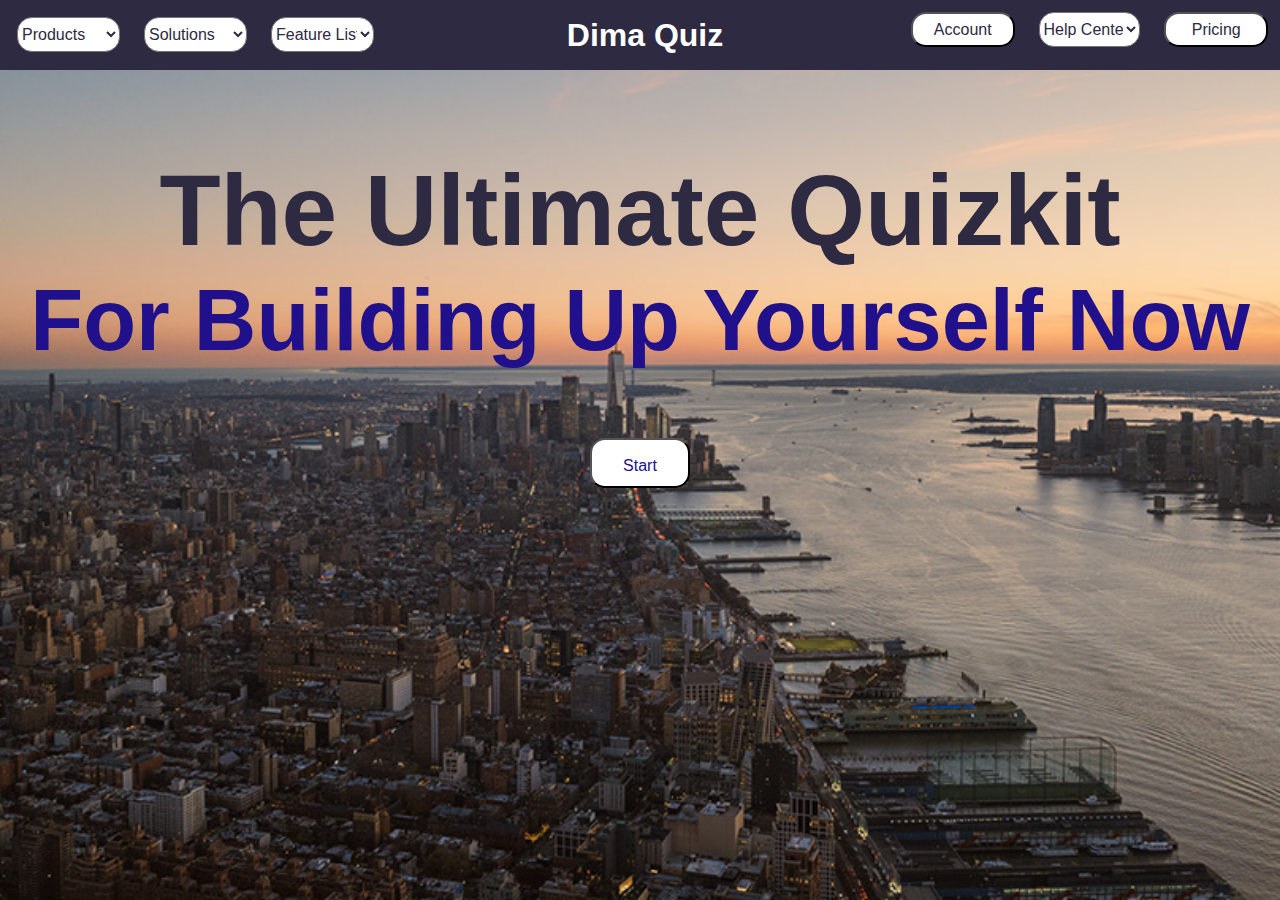
<file: quiz/index.html>
<!DOCTYPE html>
<html lang="en">
<head>
    <meta charset="UTF-8">
    <meta name="viewport" content="width=device-width, initial-scale=1.0">
    <title>Document</title>
    <link rel="stylesheet" href="quizo.css">
</head>
<body>
    <header>
        <div id="head1">
            <select name="select" id="hes">
                <option>Products</option>
                <option>hhh</option>
            </select>
            <select name="select" id="hes">
                <option>Solutions</option>
                <option>hhh</option>
            </select>
            <select name="select" id="hes">
                <option>Feature List</option>
                <option>hhh</option>
            </select>
        </div>
        <div id="head2"><h1>Dima Quiz</h1></div>
        <div id="head3">
            <button id="btn">Account</button>
            <select name="select" id="hes">
                <option>Help Center</option>
                <option>hhh</option>
            </select>
            <button id="btn">Pricing
            </button>
        </div>
    </header><center>
    <img src="c.png" id="img">
    <h4>Dima</h4><h5>Quiz</h5>
    <h2>
        The Ultimate Quizkit
    </h2>
    <h3>
        For Building Up Yourself Now                                   
    </h3>
    <button id="btn2" onclick="window.location.href='quizo2.html'"><p>Start</p></button>
</center>
</body>
</html>
</file>
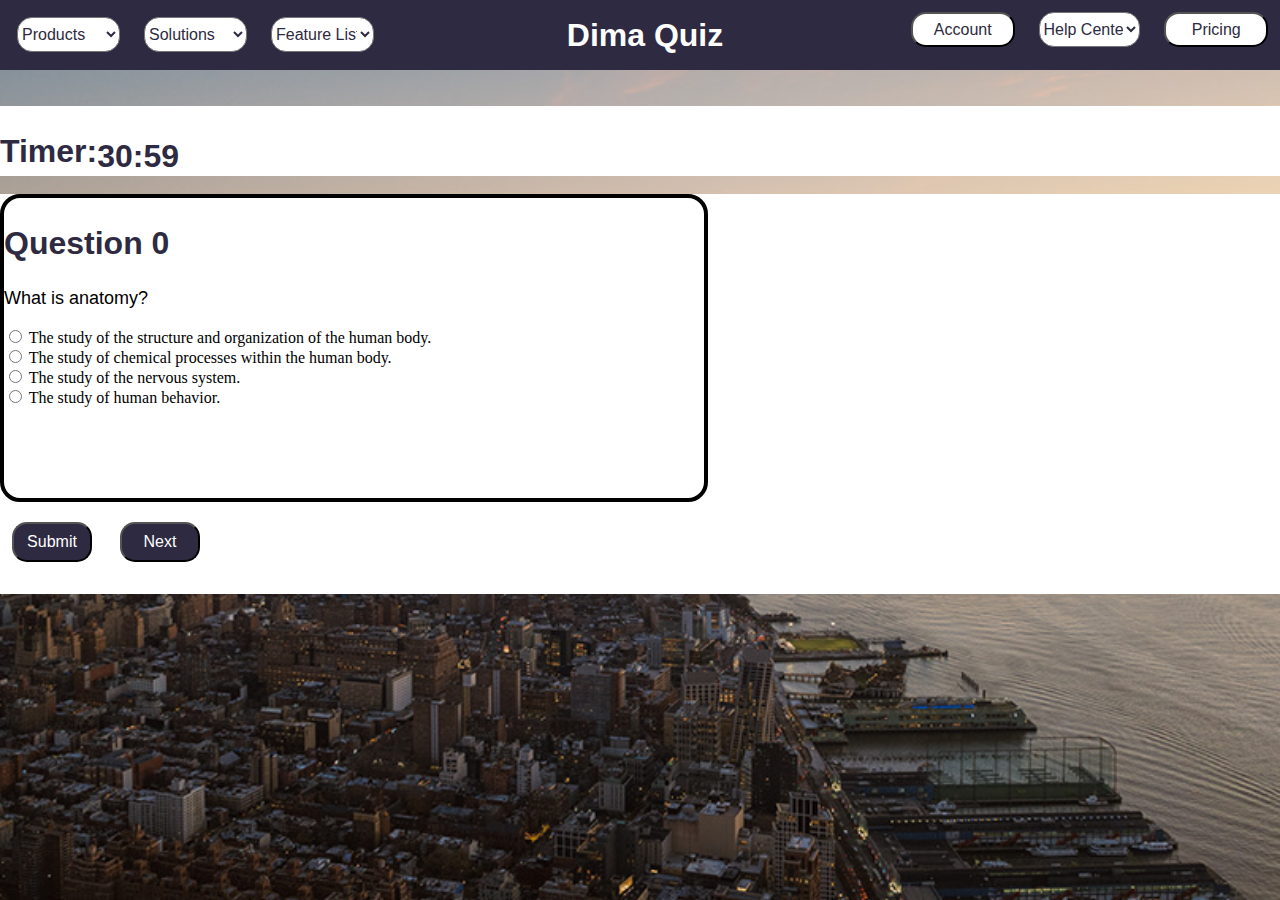
<file: quiz/anatomy.html>
<!DOCTYPE html>
<html lang="en">
<head>
    <meta charset="UTF-8">
    <meta name="viewport" content="width=device-width, initial-scale=1.0">
    <title>Document</title>
    <link rel="stylesheet" href="anatomy.css">
</head>
<body onload="gen()">
    <header>
        <div id="head1">
            <select name="select" id="hes">
                <option>Products</option>
                <option>hhh</option>
            </select>
            <select name="select" id="hes">
                <option>Solutions</option>
                <option>hhh</option>
            </select>
            <select name="select" id="hes">
                <option>Feature List</option>
                <option>hhh</option>
            </select>
        </div>
        <div id="head2"><h1>Dima Quiz</h1></div>
        <div id="head3">
            <button id="btn">Account</button>
            <select name="select" id="hes">
                <option>Help Center</option>
                <option>hhh</option>
            </select>
            <button id="btn">Pricing
            </button>
        </div>
    </header><br><br>
    <header id="head4">
    <h2>Timer:</h2><p id="min">0</p><p id="hr">:</p><p id="sec">00</p>
    </header> <br>
   <div id="board">
<div id="question">
    <h2 id="qno">Question 1</h2>
   <p id="ques"> 
   </p>
<input type="radio" value="Option 1" name="Option 1" placeholder="Option 1" id="option 1">
<label for="Option 1" id="option1">Vomiting</label><br>
<input type="radio" value="Option 2" name="Option 1" placeholder="Option 2" id="option 2">
<label for="Option 2" id="option2">Vomiting</label><br>
<input type="radio" value="Option 3" name="Option 1" placeholder="Option 3" id="option 3">
<label for="Option 3" id="option3">Vomiting</label><br>
<input type="radio" value="Option 4" name="Option 1" placeholder="Option 4" id="option 4">
<label for="Option 4" id="option4">Vomiting</label><br>

    </div>
    <button id="btn2" onclick="end()">Submit</button>
    <button id="next" onclick="next()" class="next">Next</button>
    <button id="prev" onclick="previous()">Previous</button>
   </div> 
   <div id="con">
    <h2>Are you sure you want to submit?</h2>
    <button id="btn2" onclick="endyes()">Yes</button> <button id="btn2" onclick="endno()">No</button>
   </div>
   <div id="end">
    <br><br>
    <h1>Congratulations</h1>
    <h3 id="sc">Your score is 70%</h2>
    <p id="h1">you did well</p>
    <button id="btn2" onclick="cont()">Continue</button>
   </div>
    <script src="anatomy.js">
    </script>
</body>
</html>
</file>
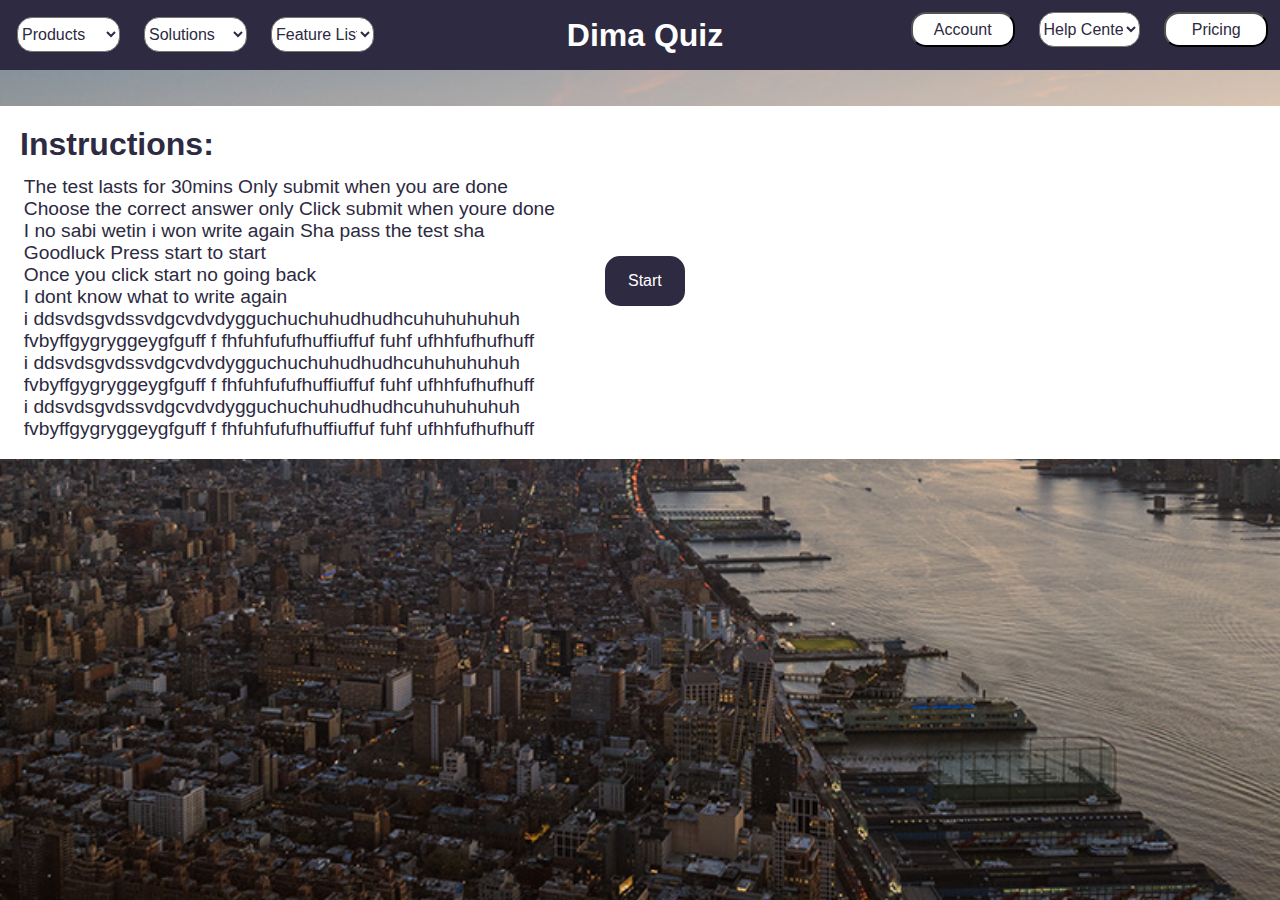
<file: quiz/anatomy_inst.html>
<!DOCTYPE html>
<html lang="en">
<head>
    <meta charset="UTF-8">
    <meta name="viewport" content="width=device-width, initial-scale=1.0">
    <title>Document</title>
    <link rel="stylesheet" href="medsurg_inst.css">
</head>
<body>
    <header>
    <div id="head1">
        <select name="select" id="hes">
            <option>Products</option>
            <option>hhh</option>
        </select>
        <select name="select" id="hes">
            <option>Solutions</option>
            <option>hhh</option>
        </select>
        <select name="select" id="hes">
            <option>Feature List</option>
            <option>hhh</option>
        </select>
    </div>
    <div id="head2"><h1>Dima Quiz</h1></div>
    <div id="head3">
        <button id="btn">Account</button>
        <select name="select" id="hes">
            <option>Help Center</option>
            <option>hhh</option>
        </select>
        <button id="btn">Pricing
        </button>
    </div>
</header><br><br>
<header id="head4">
<h2>Instructions:</h2><br><br>
<h3>
    The test lasts for 30mins
    Only submit when you are done<br>
    Choose the correct answer only
    Click submit when youre done<br>
    I no sabi wetin i won write again
    Sha pass the test sha<br>
    Goodluck
    Press start to start<br>
    Once you click start no going back<br>
    I dont know what to write again<br>
    i ddsvdsgvdssvdgcvdvdygguchuchuhudhudhcuhuhuhuhuh<br>
    fvbyffgygryggeygfguff f fhfuhfufufhuffiuffuf fuhf ufhhfufhufhuff<br>
    i ddsvdsgvdssvdgcvdvdygguchuchuhudhudhcuhuhuhuhuh<br>
    fvbyffgygryggeygfguff f fhfuhfufufhuffiuffuf fuhf ufhhfufhufhuff<br>
    i ddsvdsgvdssvdgcvdvdygguchuchuhudhudhcuhuhuhuhuh<br>
    fvbyffgygryggeygfguff f fhfuhfufufhuffiuffuf fuhf ufhhfufhufhuff
</h3>
<button id="btn2" onclick="window.location.href='anatomy.html'">Start</button>
</header>    
  
</body>
</html>
</file>
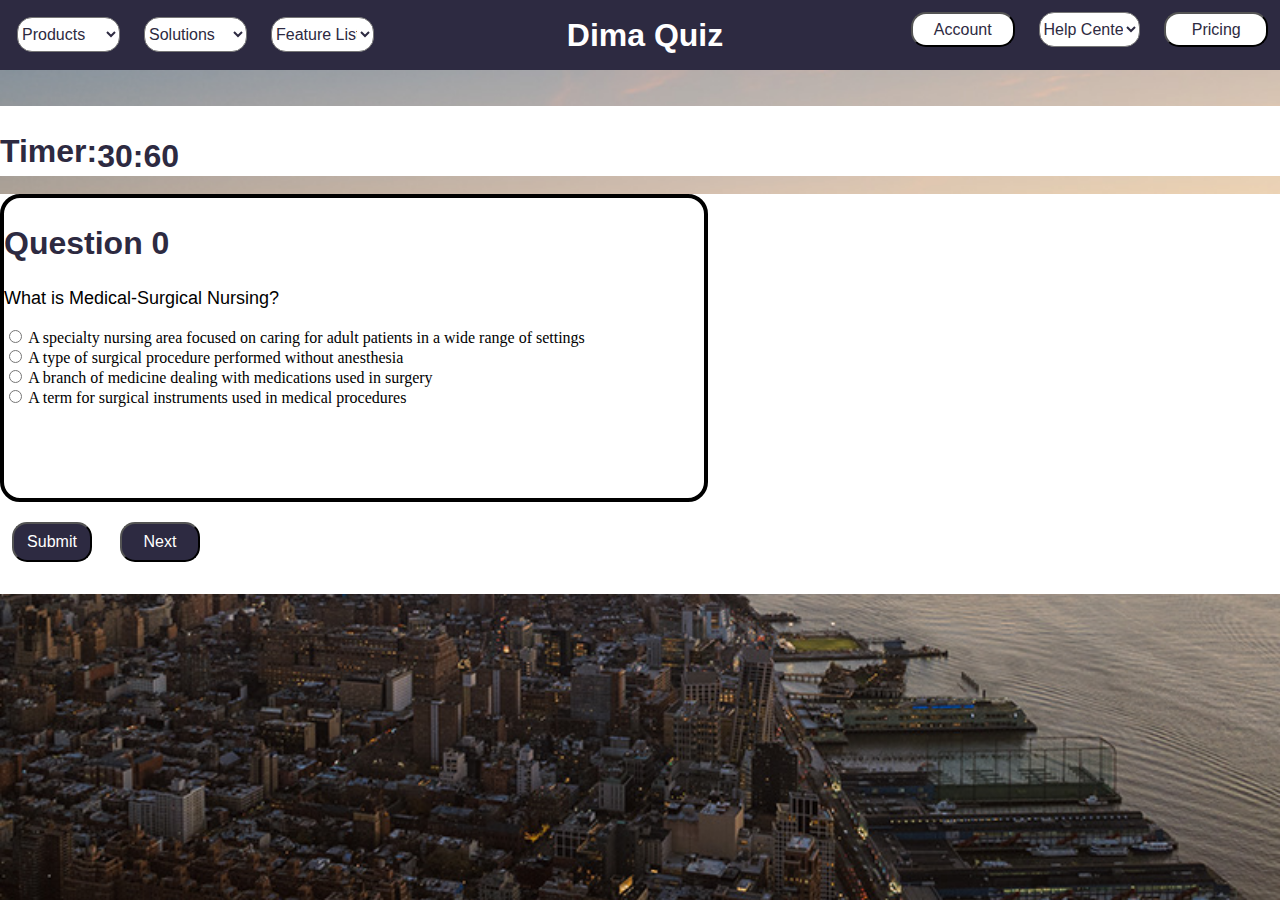
<file: quiz/medsurg.html>
<!DOCTYPE html>
<html lang="en">
<head>
    <meta charset="UTF-8">
    <meta name="viewport" content="width=device-width, initial-scale=1.0">
    <title>Document</title>
    <link rel="stylesheet" href="medsurg.css">
</head>
<body onload="gen()">
    <header>
        <div id="head1">
            <select name="select" id="hes">
                <option>Products</option>
                <option>hhh</option>
            </select>
            <select name="select" id="hes">
                <option>Solutions</option>
                <option>hhh</option>
            </select>
            <select name="select" id="hes">
                <option>Feature List</option>
                <option>hhh</option>
            </select>
        </div>
        <div id="head2"><h1>Dima Quiz</h1></div>
        <div id="head3">
            <button id="btn">Account</button>
            <select name="select" id="hes">
                <option>Help Center</option>
                <option>hhh</option>
            </select>
            <button id="btn">Pricing
            </button>
        </div>
    </header><br><br>
    <header id="head4">
    <h2>Timer:</h2><p id="min">0</p><p id="hr">:</p><p id="sec">00</p>
    </header> <br>
   <div id="board">
<div id="question">
    <h2 id="qno">Question 1</h2>
   <p id="ques"> 
   </p>
<input type="radio" value="Option 1" name="Option 1" placeholder="Option 1" id="option 1">
<label for="Option 1" id="option1">Vomiting</label><br>
<input type="radio" value="Option 2" name="Option 1" placeholder="Option 2" id="option 2">
<label for="Option 2" id="option2">Vomiting</label><br>
<input type="radio" value="Option 3" name="Option 1" placeholder="Option 3" id="option 3">
<label for="Option 3" id="option3">Vomiting</label><br>
<input type="radio" value="Option 4" name="Option 1" placeholder="Option 4" id="option 4">
<label for="Option 4" id="option4">Vomiting</label><br>

    </div>
    <button id="btn2" onclick="end()">Submit</button>
    <button id="next" onclick="next()" class="next">Next</button>
    <button id="prev" onclick="previous()">Previous</button>
   </div> 
   <div id="con">
    <h2>Are you sure you want to submit?</h2>
    <button id="btn2" onclick="endyes()">Yes</button> <button id="btn2" onclick="endno()">No</button>
   </div>
   <div id="end">
    <br><br>
    <h1>Congratulations</h1>
    <h3 id="sc">Your score is 70%</h2>
    <p id="h1">you did well</p>
    <button id="btn2" onclick="cont()">Continue</button>
   </div>
    <script src="Medsurg.js">
    </script>
</body>
</html>
</file>
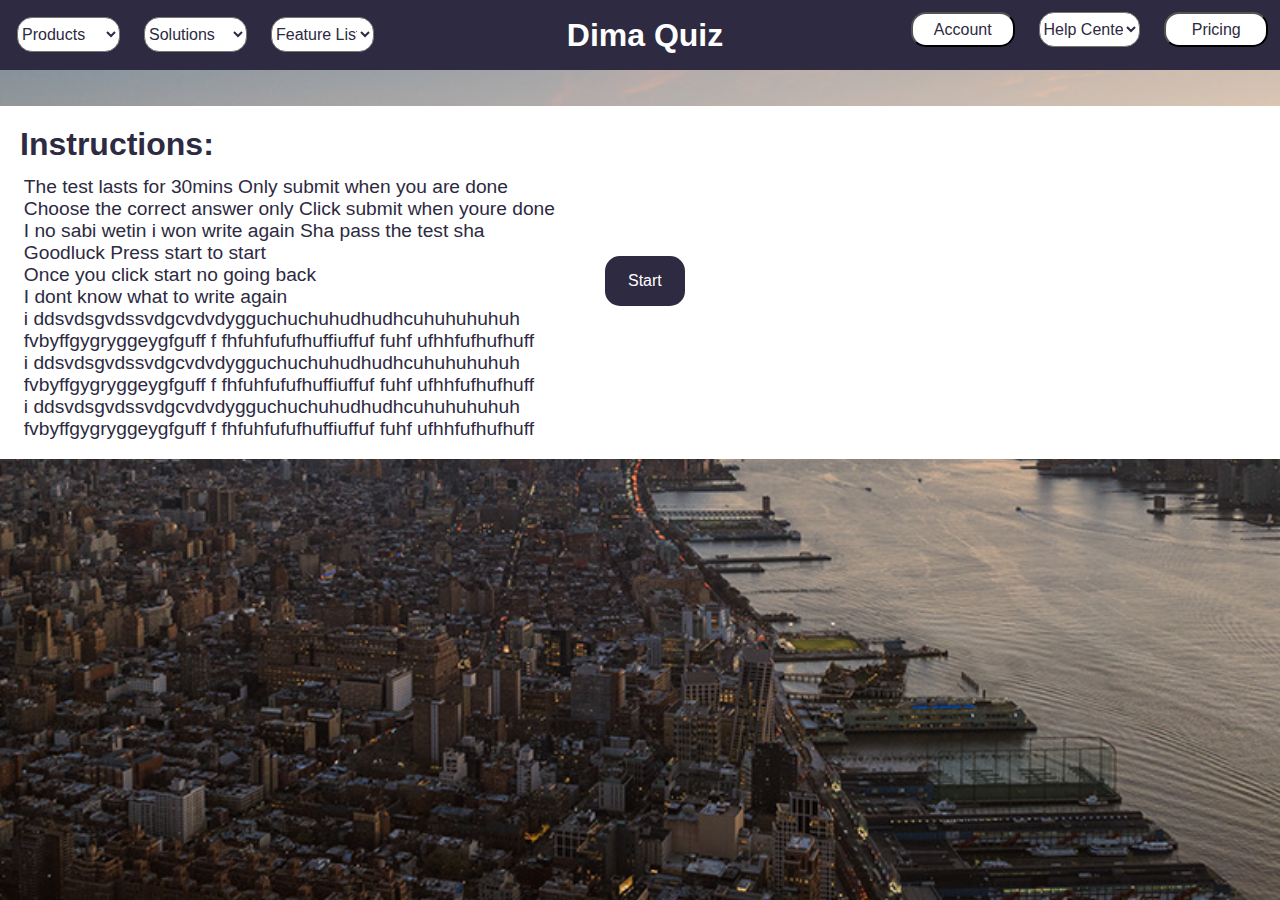
<file: quiz/medsurg_inst.html>
<!DOCTYPE html>
<html lang="en">
<head>
    <meta charset="UTF-8">
    <meta name="viewport" content="width=device-width, initial-scale=1.0">
    <title>Document</title>
    <link rel="stylesheet" href="medsurg_inst.css">
</head>
<body>
    <header>
    <div id="head1">
        <select name="select" id="hes">
            <option>Products</option>
            <option>hhh</option>
        </select>
        <select name="select" id="hes">
            <option>Solutions</option>
            <option>hhh</option>
        </select>
        <select name="select" id="hes">
            <option>Feature List</option>
            <option>hhh</option>
        </select>
    </div>
    <div id="head2"><h1>Dima Quiz</h1></div>
    <div id="head3">
        <button id="btn">Account</button>
        <select name="select" id="hes">
            <option>Help Center</option>
            <option>hhh</option>
        </select>
        <button id="btn">Pricing
        </button>
    </div>
</header><br><br>
<header id="head4">
<h2>Instructions:</h2><br><br>
<h3>
    The test lasts for 30mins
    Only submit when you are done<br>
    Choose the correct answer only
    Click submit when youre done<br>
    I no sabi wetin i won write again
    Sha pass the test sha<br>
    Goodluck
    Press start to start<br>
    Once you click start no going back<br>
    I dont know what to write again<br>
    i ddsvdsgvdssvdgcvdvdygguchuchuhudhudhcuhuhuhuhuh<br>
    fvbyffgygryggeygfguff f fhfuhfufufhuffiuffuf fuhf ufhhfufhufhuff<br>
    i ddsvdsgvdssvdgcvdvdygguchuchuhudhudhcuhuhuhuhuh<br>
    fvbyffgygryggeygfguff f fhfuhfufufhuffiuffuf fuhf ufhhfufhufhuff<br>
    i ddsvdsgvdssvdgcvdvdygguchuchuhudhudhcuhuhuhuhuh<br>
    fvbyffgygryggeygfguff f fhfuhfufufhuffiuffuf fuhf ufhhfufhufhuff
</h3>
<button id="btn2" onclick="window.location.href='medsurg.html'">Start</button>
</header>    
  
</body>
</html>
</file>
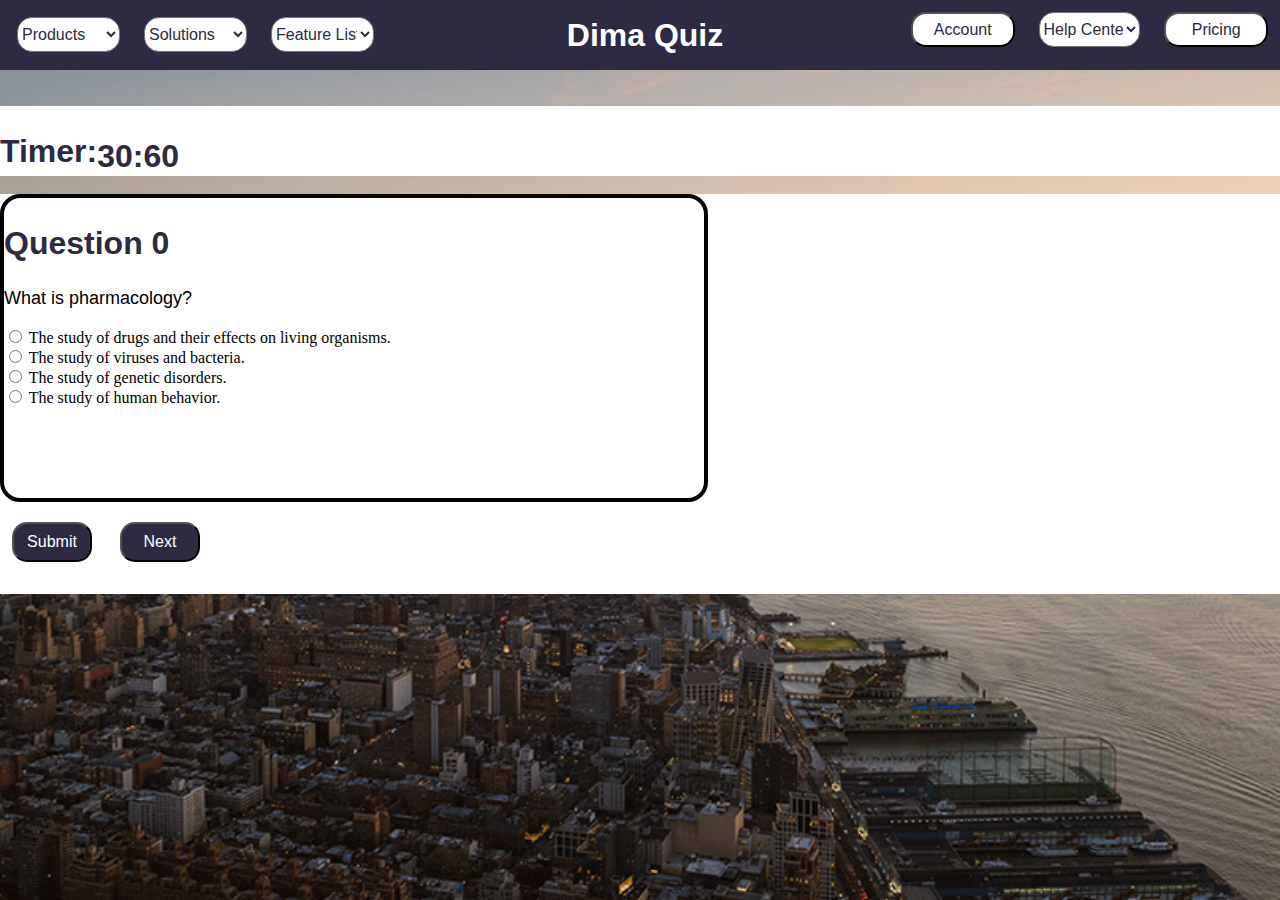
<file: quiz/pharmacology.html>
<!DOCTYPE html>
<html lang="en">
<head>
    <meta charset="UTF-8">
    <meta name="viewport" content="width=device-width, initial-scale=1.0">
    <title>Document</title>
    <link rel="stylesheet" href="pharmacology.css">
</head>
<body onload="gen()">
    <header>
        <div id="head1">
            <select name="select" id="hes">
                <option>Products</option>
                <option>hhh</option>
            </select>
            <select name="select" id="hes">
                <option>Solutions</option>
                <option>hhh</option>
            </select>
            <select name="select" id="hes">
                <option>Feature List</option>
                <option>hhh</option>
            </select>
        </div>
        <div id="head2"><h1>Dima Quiz</h1></div>
        <div id="head3">
            <button id="btn">Account</button>
            <select name="select" id="hes">
                <option>Help Center</option>
                <option>hhh</option>
            </select>
            <button id="btn">Pricing
            </button>
        </div>
    </header><br><br>
    <header id="head4">
    <h2>Timer:</h2><p id="min">0</p><p id="hr">:</p><p id="sec">00</p>
    </header> <br>
   <div id="board">
<div id="question">
    <h2 id="qno">Question 1</h2>
   <p id="ques"> 
   </p>
<input type="radio" value="Option 1" name="Option 1" placeholder="Option 1" id="option 1">
<label for="Option 1" id="option1">Vomiting</label><br>
<input type="radio" value="Option 2" name="Option 1" placeholder="Option 2" id="option 2">
<label for="Option 2" id="option2">Vomiting</label><br>
<input type="radio" value="Option 3" name="Option 1" placeholder="Option 3" id="option 3">
<label for="Option 3" id="option3">Vomiting</label><br>
<input type="radio" value="Option 4" name="Option 1" placeholder="Option 4" id="option 4">
<label for="Option 4" id="option4">Vomiting</label><br>

    </div>
    <button id="btn2" onclick="end()">Submit</button>
    <button  onclick="next()" id="next">Next</button>
    <button  id="prev" onclick="previous()">Previous</button>
   </div> 
   <div id="con">
    <h2>Are you sure you want to submit?</h2>
    <button id="btn2" onclick="endyes()">Yes</button> <button id="btn2" onclick="endno()">No</button>
   </div>
   <div id="end">
    <br><br>
    <h1>Congratulations</h1>
    <h3 id="sc">Your score is 70%</h2>
    <p id="h1">you did well</p>
    <button id="btn2" onclick="cont()">Continue</button>
   </div>
    <script src="pharmacology.js">
    </script>
</body>
</html>
</file>
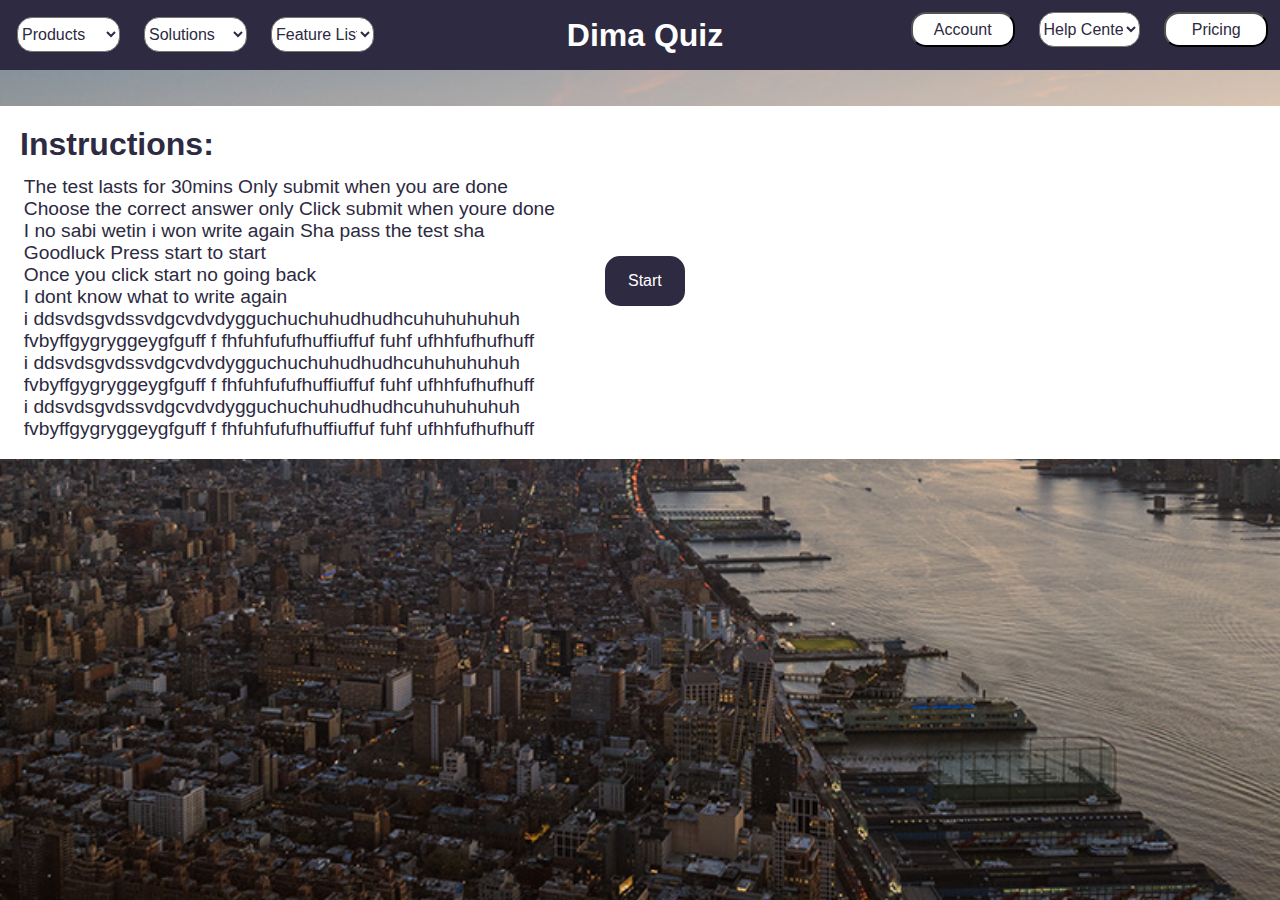
<file: quiz/pharmacology_inst.html>
<!DOCTYPE html>
<html lang="en">
<head>
    <meta charset="UTF-8">
    <meta name="viewport" content="width=device-width, initial-scale=1.0">
    <title>Document</title>
    <link rel="stylesheet" href="medsurg_inst.css">
</head>
<body>
    <header>
    <div id="head1">
        <select name="select" id="hes">
            <option>Products</option>
            <option>hhh</option>
        </select>
        <select name="select" id="hes">
            <option>Solutions</option>
            <option>hhh</option>
        </select>
        <select name="select" id="hes">
            <option>Feature List</option>
            <option>hhh</option>
        </select>
    </div>
    <div id="head2"><h1>Dima Quiz</h1></div>
    <div id="head3">
        <button id="btn">Account</button>
        <select name="select" id="hes">
            <option>Help Center</option>
            <option>hhh</option>
        </select>
        <button id="btn">Pricing
        </button>
    </div>
</header><br><br>
<header id="head4">
<h2>Instructions:</h2><br><br>
<h3>
    The test lasts for 30mins
    Only submit when you are done<br>
    Choose the correct answer only
    Click submit when youre done<br>
    I no sabi wetin i won write again
    Sha pass the test sha<br>
    Goodluck
    Press start to start<br>
    Once you click start no going back<br>
    I dont know what to write again<br>
    i ddsvdsgvdssvdgcvdvdygguchuchuhudhudhcuhuhuhuhuh<br>
    fvbyffgygryggeygfguff f fhfuhfufufhuffiuffuf fuhf ufhhfufhufhuff<br>
    i ddsvdsgvdssvdgcvdvdygguchuchuhudhudhcuhuhuhuhuh<br>
    fvbyffgygryggeygfguff f fhfuhfufufhuffiuffuf fuhf ufhhfufhufhuff<br>
    i ddsvdsgvdssvdgcvdvdygguchuchuhudhudhcuhuhuhuhuh<br>
    fvbyffgygryggeygfguff f fhfuhfufufhuffiuffuf fuhf ufhhfufhufhuff
</h3>
<button id="btn2" onclick="window.location.href='pharmacology.html'">Start</button>
</header>    
  
</body>
</html>
</file>
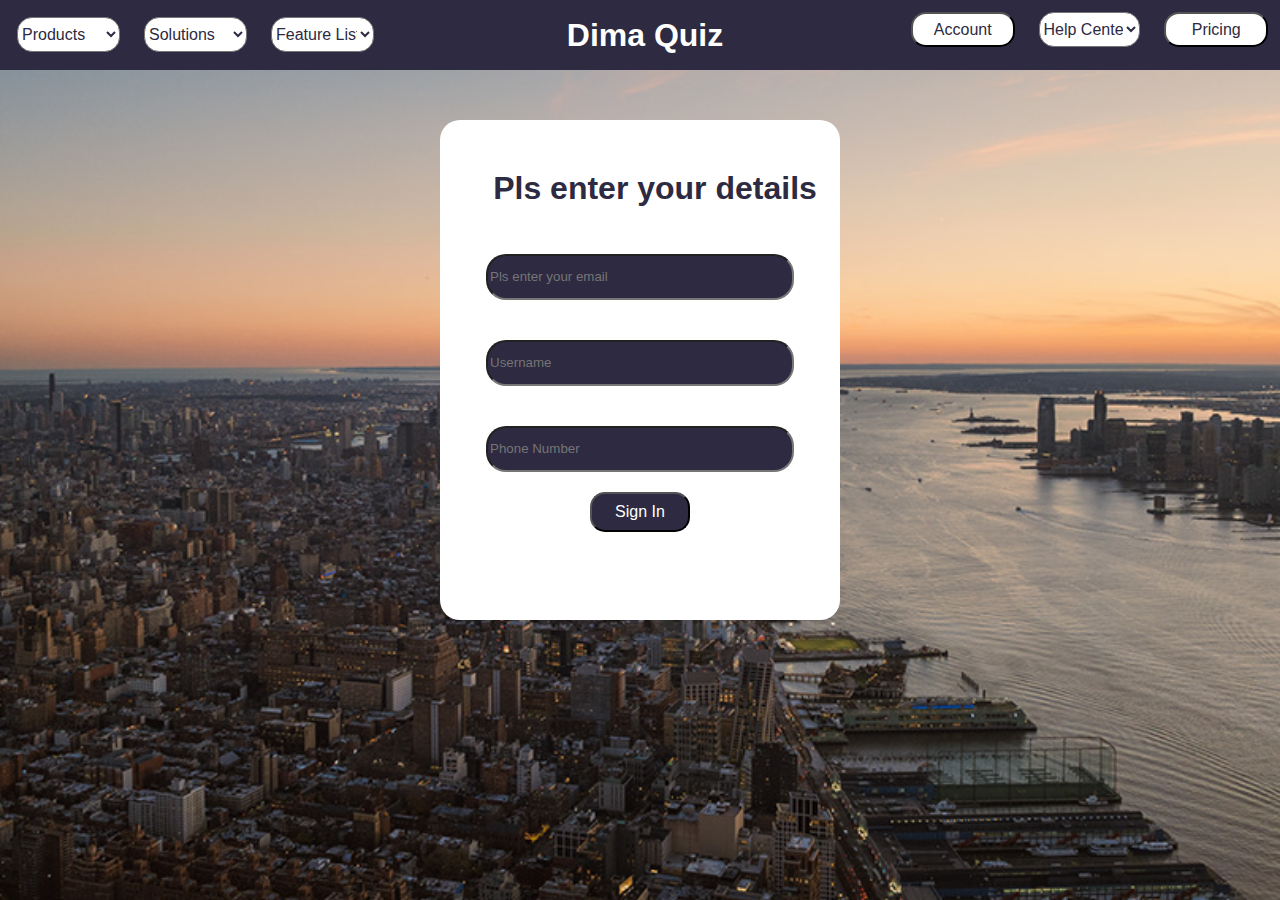
<file: quiz/quizo2.html>
<!DOCTYPE html>
<html lang="en">
<head>
    <meta charset="UTF-8">
    <meta name="viewport" content="width=device-width, initial-scale=1.0">
    <title>Document</title>
    <link rel="stylesheet" href="quizo2.css">
</head>
<body>

    <header>
        <div id="head1">
            <select name="select" id="hes">
                <option>Products</option>
                <option>hhh</option>
            </select>
            <select name="select" id="hes">
                <option>Solutions</option>
                <option>hhh</option>
            </select>
            <select name="select" id="hes">
                <option>Feature List</option>
                <option>hhh</option>
            </select>
        </div>
        <div id="head2"><h1>Dima Quiz</h1></div>
        <div id="head3">
            <button id="btn">Account</button>
            <select name="select" id="hes">
                <option>Help Center</option>
                <option>hhh</option>
            </select>
            <button id="btn">Pricing
            </button>
        </div>
        <img src="css.png">
    </header>
    <div id="menu">fjfjfjfjfjfjjjgjgjgjgjgjjjjjjjjjjjjjj</div>
    <center>
    <form id="login">
        
        <h2>Pls enter your details</h2>
        <input type="email" placeholder="Pls enter your email" id="inp1" class="inp" >
        <input type="text" placeholder="Username" id="inp2" class="inp" >
        <input type="tel" placeholder="Phone Number" id="inp3" class="inp">
        <button id="btn2" onclick="next()">Sign In</button>
    </form></center>
    <script src="quizo2.js"></script>
</body>
</html>
</file>
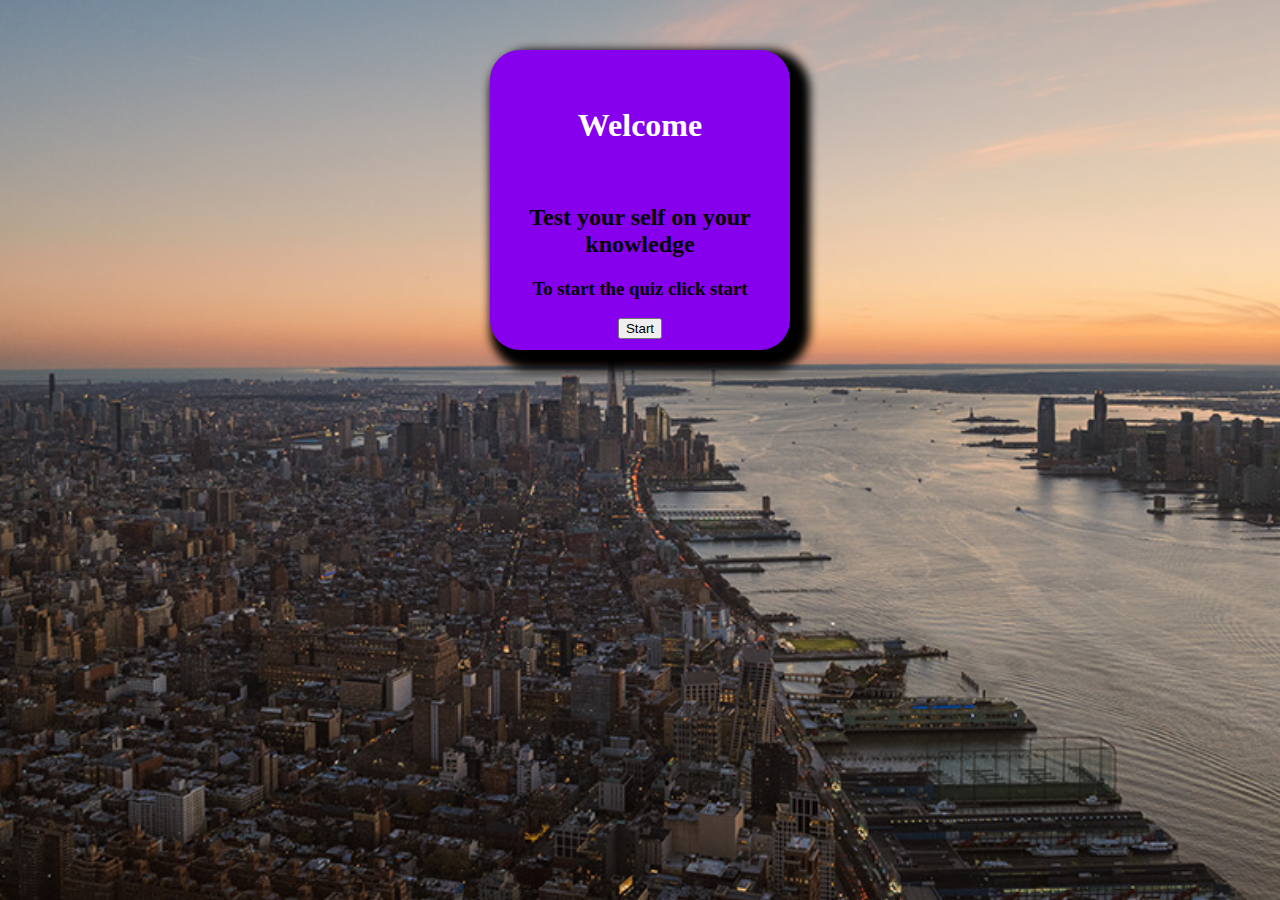
<file: quiz/Untitled-2.html>
<!DOCTYPE html>
<html lang="en">
<head>
    <meta charset="UTF-8">
    <meta name="viewport" content="width=device-width, initial-scale=1.0">
    <title>Document</title>
  <link rel="stylesheet" href="quiz.css">  
<script src="js.js"></script>
  </head>
<body>
  <center>
    <div id="bo"><br><br>
      <h1>Welcome</h1><br>
     <h2> Test your self on your knowledge</h2>
     <h3>To start the quiz click start</h3>
     <button onclick="start1()">Start</button>
    </div>
  <div id="box"><br><br>
    <h1>Welcome</h1>
    <p>To start the quiz enter your details</p>
    <input type="email" value="email" id="email" accesskey="@" ><br>
    <input type="text" id="name" value="Username"><br>
    <button id="btn" onclick="start()">Start</button>
  </div>
</center>
<div id="quiz">
<header>
  <h1 id="nt">Gatatatat</h1>
      </header>
      <h2>Choose a course of your choice</h2>
      <div id="courses">
        <div id="anatomy" onclick="start2()">
          <center>
          <img src="J2.png" style="border-radius: 100%;"><br>
          <b id="anat">Anatomy</b>
          <p id="p">30 MCQ Questions<br>In just 5minutes<br>With answers at the end</p>
        </center>
        </div>
        <div id="anatomy">
          <center>
          <img src="J2.png" style="border-radius: 100%;"><br>
          <b id="anat">Anatomy</b>
          <p id="p">30 MCQ Questions<br>In just 5minutes<br>With answers at the end</p>
        </center>
        </div>  
        <div id="anatomy">
          <center>
          <img src="J2.png" style="border-radius: 100%;"><br>
          <b id="anat">Anatomy</b>
          <p id="p">30 MCQ Questions<br>In just 5minutes<br>With answers at the end</p>
        </center>
        </div>        
      </div>
    </div>

    <div id="quiz2">
      <header>
        <h1 id="nt">Anatomy quiz</h1>
            </header>
           
        <center> <div id="quiz0">
          <p id="anat">INSTRUCTIONS:</p><br>
          <p id="p">The questions are 100 in total,</p>
          <p id="p">
            You have 30minutes to answer the question</p>
            
            <p id="p">
          You have 4 options</p><br>
       <p id="p"> You are to pick only the correct answer</p>
       <p id="p"> Press Enter to Start</p>
              <button id="btn"><p style="color: black;">Start</p></button>
        </div></center>
    </div>
</body>
</html>
</file>
<file: quiz/quizo.css>
body{
    background-image: url('flex3b.jpg');
    background-repeat: no-repeat;
    background-size: cover;
    margin:  0 auto;
    /* height: 100%;
    width: 100%; */
}
header{
    background-color: rgb(45, 42, 65);
    height: 70px;
    width: 100%;
    display: flex;
}
#head1{
    display: flex;
    width: 30%;
    height: 100%;
    margin: 5px;
}
#head2{
    display: flex;
    width: 40%;
    height: 100%;
    align-items: center;
    align-self: center;
    justify-content: center;
}
#head3{
    display: flex;
    width: 30%;
    height: 100%;
}
#hes{
    background-color: white;
    color: rgb(45, 42, 65);
    font-size: medium;
    border-radius: 15px 15px 15px 15px;
    height: 50%;
    width: 30%;
    margin: 12px;
}
#btn{
    background-color: white;
    color: rgb(45, 42, 65);
    font-size: medium;
    border-radius: 15px 15px 15px 15px;
    height: 50%;
    width: 30%;
    margin: 12px;
}
#btn2{
    background-color: rgb(255, 255, 255);
    color: rgb(32, 16, 139);
    font-size: medium;
    border-radius: 15px 15px 15px 15px;
    height: 50px;
    width: 100px;
    /* margin-left: 600px; */
    margin-top: -1700px;
}
h1{
    color: white;
    font-size: xx-large;
    font-weight: bolder;
    font-family: 'Trebuchet MS', 'Lucida Sans Unicode', 'Lucida Grande', 'Lucida Sans', Arial, sans-serif;
}
h2{
    color: rgb(45, 42, 65);
    font-size: 75pt;
    /* margin-left: 170px; */
    font-weight: bolder;
    font-family: 'Trebuchet MS', 'Lucida Sans Unicode', 'Lucida Grande', 'Lucida Sans', Arial, sans-serif;
}
h3{
    color: rgb(32, 16, 139);
    font-size: 65pt;
    margin-top: -80px;
    /* margin-left: 100px; */
    font-weight: bolder;
    font-family: 'Trebuchet MS', 'Lucida Sans Unicode', 'Lucida Grande', 'Lucida Sans', Arial, sans-serif;
}
h4{display: none;}
h5{display: none;}

img{
    display: none;
}

    @media only screen and (max-width: 900px) {
        body{
            background-image: url('flex3b.jpg');
            background-repeat: no-repeat;
            background-size: auto;
            margin:  auto;
            height: 100%;
            width: 100%;
        }
        h4{
            color: blue;
            font-size: xx-large;
            font-weight: bolder;
            font-family: 'Trebuchet MS', 'Lucida Sans Unicode', 'Lucida Grande', 'Lucida Sans', Arial, sans-serif;
        }
        h5{
            color: red;
            font-size: xx-large;
            font-weight: bolder;
            font-family: 'Trebuchet MS', 'Lucida Sans Unicode', 'Lucida Grande', 'Lucida Sans', Arial, sans-serif;
            position: absolute;
            right: 0;
            left: 0;
            top: 0;
            bottom: 0;
        }
        h2{ color: rgb(255, 255, 255);
            font-size: xx-large;
            font-weight: bolder;
            font-family: 'Trebuchet MS', 'Lucida Sans Unicode', 'Lucida Grande', 'Lucida Sans', Arial, sans-serif;
            position: absolute;
            right: 0;
            left: 0;
            top: 0;
            bottom: 0;
            text-align: center;
            margin-top: 300px;
            margin-left: -15px;
        }
        h3{display: none;}
        header{
            background-color: rgb(45, 42, 65);
            height: 70px;
            width: 100%;
            display: none;
            
        }
        #btn2{
            background-color: rgb(255, 255, 255);
            color: rgb(32, 16, 139);
            font-size: medium;
            border-radius: 15px 15px 15px 15px;
            height: 50px;
            width: 100px;
            align-self: center;
            justify-self: center;
            margin-left: 0px;
            margin-top: 360px;
            position: absolute;
            right: 0;
            left: 0;
        }
        img{
            display: inline;
            height: 100px;
            width: 100px;
             margin-top: 200px;
            /* margin-left: 150px; */
        }
        p{
            color: blue;
            margin-top: 10px;
            font-size: larger;
            text-align: center;
            align-items: center;
            align-content: center;
            justify-content: center;
            justify-items: center;
            font-weight: bolder;
        }
    }
</file>
<file: quiz/anatomy.css>
body{
    background-image: url('flex3b.jpg');
    background-repeat: no-repeat;
    background-size: cover;
    margin:  auto;
    height: 100%;
    width: 100%;
}
header{
    background-color: rgb(45, 42, 65);
    height: 70px;
    width: 100%;
    display: flex;
}
#head4{
    background-color: rgb(255, 255, 255);
    height: 70px;
    width: 100%;
    color: rgb(45, 42, 65);
}
#head1{
    display: flex;
    width: 30%;
    height: 100%;
    margin: 5px;
}
#head2{
    display: flex;
    width: 40%;
    height: 100%;
    align-items: center;
    align-self: center;
    justify-content: center;
}
#head3{
    display: flex;
    width: 30%;
    height: 100%;
}
#hes{
    background-color: white;
    color: rgb(45, 42, 65);
    font-size: medium;
    border-radius: 15px 15px 15px 15px;
    height: 50%;
    width: 30%;
    margin: 12px;
}
#btn{
    background-color: white;
    color: rgb(45, 42, 65);
    font-size: medium;
    border-radius: 15px 15px 15px 15px;
    height: 50%;
    width: 30%;
    margin: 12px;
}
h1{
    color: white;
    font-size: xx-large;
    font-weight: bolder;
    font-family: 'Trebuchet MS', 'Lucida Sans Unicode', 'Lucida Grande', 'Lucida Sans', Arial, sans-serif;
}
h2{
    color: rgb(45, 42, 65);
    font-size: xx-large;
    font-weight: bolder;
    font-family: 'Trebuchet MS', 'Lucida Sans Unicode', 'Lucida Grande', 'Lucida Sans', Arial, sans-serif;
}
h3{
    color: rgb(34, 0, 255);
    font-size: xx-large;
    font-weight: bolder;
    font-family: 'Trebuchet MS', 'Lucida Sans Unicode', 'Lucida Grande', 'Lucida Sans', Arial, sans-serif;
}
#hr{
    color: rgb(45, 42, 65);
    font-size: xx-large;
    font-weight: bolder;
    font-family: 'Trebuchet MS', 'Lucida Sans Unicode', 'Lucida Grande', 'Lucida Sans', Arial, sans-serif;
}
#min{
    color: rgb(45, 42, 65);
    font-size: xx-large;
    font-weight: bolder;
    font-family: 'Trebuchet MS', 'Lucida Sans Unicode', 'Lucida Grande', 'Lucida Sans', Arial, sans-serif;
}
#sec{
    color: rgb(45, 42, 65);
    font-size: xx-large;
    font-weight: bolder;
    font-family: 'Trebuchet MS', 'Lucida Sans Unicode', 'Lucida Grande', 'Lucida Sans', Arial, sans-serif;
}
#board{
    background-color: white;
    height: 400px;
    width: 100%;
    margin-top: -170px;
}
#question{
    height: 300px;
    width: 700px;
    border: 4px solid black;
    border-radius: 20px 20px 20px 20px;
    margin-top: 170px;
    justify-content: center;
}
#ques{
    font-size: large;
    font-weight: normal;
    font-family: sans-serif;
}
#opt1{
    height: 50px;
    width: 50px;
}
#btn2{
    background-color: rgb(45, 42, 65);
    color: white;
    font-size: medium;
    border-radius: 15px 15px 15px 15px;
    height: 40px;
    width: 80px;
    margin: 12px;
    margin-top: 20px;
}
#end{
    background-color: rgb(36, 3, 88);
    height: 300px;
    width: 400px;
    border-radius: 20px 20px 20px 20px;
    box-shadow: 5px 5px 5px 5px;
    margin-top: -500px;
    margin-left: 400px;
    padding-left: 30px;
    display: none;
    z-index: 200000;
    position: relative;
}
#con{
    background-color: rgb(255, 255, 255);
    height: 200px;
    width: 300px;
    border-radius: 20px 20px 20px 20px;
    box-shadow: 5px 5px 5px 5px;
    margin-top: -500px;
    margin-left: 400px;
    padding-left: 30px;
    display: none;
    z-index: 200000;
    position: relative;
}
#h1{
    color: white;
    font-size: x-large;
    font-family: Georgia, 'Times New Roman', Times, serif;
}
#prev{
    background-color: rgb(45, 42, 65);
    color: white;
    font-size: medium;
    border-radius: 15px 15px 15px 15px;
    height: 40px;
    width: 80px;
    margin: 12px;
    margin-top: 20px;
}
#next{
    background-color: rgb(45, 42, 65);
    color: white;
    font-size: medium;
    border-radius: 15px 15px 15px 15px;
    height: 40px;
    width: 80px;
    margin: 12px;
    margin-top: 20px;
}
@media only screen and (max-width: 900px) {
    body{
        background-image: url('flex3b.jpg');
        background-repeat: no-repeat;
        background-size: auto;
        margin:  auto;
        height: 100%;
        width: 100%;
    }
header{
    background-color: rgb(45, 42, 65);
    height: 70px;
    width: 100%;
    display: flex;
}
#head1{
    display: none;
}
#head2{
    display: flex;
    margin-left: 130px;
}
#head3{
    display: none;
}
#head4{
    background-color: rgb(255, 255, 255);
    height: 70px;
    width: 100%;
    color: rgb(45, 42, 65);
}
#hr{
    color: rgb(45, 42, 65);
    font-size: xx-large;
    font-weight: bolder;
    font-family: 'Trebuchet MS', 'Lucida Sans Unicode', 'Lucida Grande', 'Lucida Sans', Arial, sans-serif;
    margin-top: 30px;
}
#min{
    color: rgb(45, 42, 65);
    font-size: xx-large;
    font-weight: bolder;
    font-family: 'Trebuchet MS', 'Lucida Sans Unicode', 'Lucida Grande', 'Lucida Sans', Arial, sans-serif;
    margin-top: 30px;
}
#sec{
    color: rgb(45, 42, 65);
    margin-top: 30px;
    font-size: xx-large;
    font-weight: bolder;
    font-family: 'Trebuchet MS', 'Lucida Sans Unicode', 'Lucida Grande', 'Lucida Sans', Arial, sans-serif;
}
#board{
    background-color: white;
    height: 400px;
    width: 100%;
    margin-top: -170px;
}
#question{
    height: 300px;
    width: 95%;
    border: 4px solid black;
    border-radius: 20px 20px 20px 20px;
    margin-top: 170px;
    justify-content: center;
}
#ques{
    font-size: large;
    margin-left: 10px;
    font-weight: bolder;
    font-family: sans-serif;
}
label{
    font-size: small;
    text-align: justify;
    font-weight: bolder;
}
h2{
    color: rgb(45, 42, 65);
    font-size: xx-large;
    font-weight: bolder;
    font-family: 'Trebuchet MS', 'Lucida Sans Unicode', 'Lucida Grande', 'Lucida Sans', Arial, sans-serif;
    margin-left: 5px;
}
#end{
    background-color: rgb(36, 3, 88);
    height: 290px;
    width: 350px;
    border-radius: 20px 20px 20px 20px;
    box-shadow: 5px 5px 5px 5px;
    margin-top: -500px;
    margin-left: 10px;
    padding-left: 30px;
    display: none;
    z-index: 200000;
    position: relative;
}
#con{
    background-color: rgb(255, 255, 255);
    height: 200px;
    width: 300px;
    border-radius: 20px 20px 20px 20px;
    box-shadow: 5px 5px 5px 5px;
    margin-top: -500px;
    margin-left: 40px;
    padding-left: 30px;
    display: none;
    z-index: 200000;
    position: relative;
}
#prev{
    background-color: rgb(45, 42, 65);
    color: white;
    font-size: medium;
    border-radius: 15px 15px 15px 15px;
    height: 40px;
    width: 80px;
    margin: 12px;
    margin-top: 20px;
}
#next{
    background-color: rgb(45, 42, 65);
    color: white;
    font-size: medium;
    border-radius: 15px 15px 15px 15px;
    height: 40px;
    width: 80px;
    margin: 12px;
    margin-top: 20px;
}

}
</file>
<file: quiz/medsurg_inst.css>
body{
    background-image: url('flex3b.jpg');
    background-repeat: no-repeat;
    background-size: cover;
    margin:  auto;
    height: 100%;
    width: 100%;
}
header{
    background-color: rgb(45, 42, 65);
    height: 70px;
    width: 100%;
    display: flex;
}
#head4{
    background-color: rgb(255, 255, 255);
    height: auto;
    width: 100%;
    color: rgb(45, 42, 65);
}
#head1{
    display: flex;
    width: 30%;
    height: 100%;
    margin: 5px;
}
#head2{
    display: flex;
    width: 40%;
    height: 100%;
    align-items: center;
    align-self: center;
    justify-content: center;
}
#head3{
    display: flex;
    width: 30%;
    height: 100%;
}
#hes{
    background-color: white;
    color: rgb(45, 42, 65);
    font-size: medium;
    border-radius: 15px 15px 15px 15px;
    height: 50%;
    width: 30%;
    margin: 12px;
}
#btn{
    background-color: white;
    color: rgb(45, 42, 65);
    font-size: medium;
    border-radius: 15px 15px 15px 15px;
    height: 50%;
    width: 30%;
    margin: 12px;
}
h1{
    color: white;
    font-size: xx-large;
    font-weight: bolder;
    font-family: 'Trebuchet MS', 'Lucida Sans Unicode', 'Lucida Grande', 'Lucida Sans', Arial, sans-serif;
}
h2{
    color: rgb(45, 42, 65);
    font-size: xx-large;
    font-weight: bolder;
    font-family: 'Trebuchet MS', 'Lucida Sans Unicode', 'Lucida Grande', 'Lucida Sans', Arial, sans-serif;
    margin: 20px;
}
h3{
    color: rgb(45, 42, 65);
    font-size: larger;
    font-weight: normal;
    font-family: 'Trebuchet MS', 'Lucida Sans Unicode', 'Lucida Grande', 'Lucida Sans', Arial, sans-serif;
    margin-top: 70px;
    margin-left: -210px;
}
#int{
    background-color: rgb(45, 42, 65);
    height: 400px;
    width: 500px;
}
#btn2{
    background-color: rgb(45, 42, 65);
    color: rgb(255, 255, 255);
    font-size: medium;
    border-radius: 15px 15px 15px 15px;
    height: 50px;
    width: 80px;
    margin-top: 150px;
    margin-left: 50px;
    cursor: pointer;
    border: none;
}
#btn2:hover{
    height: 60px;
    width: 85px;
    transition: ease-in 1s;
    transition: ease-out 1s;
}

@media only screen and (max-width: 900px) {
    body{
        background-image: url('flex3b.jpg');
        background-repeat: no-repeat;
        background-size: auto;
        margin:  auto;
        height: 100%;
        width: 100%;
    }
header{
    background-color: rgb(45, 42, 65);
    height: 70px;
    width: 100%;
    display: flex;
}
#head1{
    display: none;
}
#head2{
    display: flex;
    margin-left: 130px;
}
#head3{
    display: none;
}
#int{
    background-color: rgb(45, 42, 65);
    height: 30px;
    width: 100%;
}
#head4{
    background-color: rgb(255, 255, 255);
    height: 400px;
    width: 100%;
    color: rgb(45, 42, 65);
}
h3{
    color: rgb(45, 42, 65);
    font-size:small;
    font-weight: normal;
    font-family: 'Trebuchet MS', 'Lucida Sans Unicode', 'Lucida Grande', 'Lucida Sans', Arial, sans-serif;
    margin-top: 70px;
    margin-left: -220px;
}
#btn2{
background-color: rgb(45, 42, 65);
color: rgb(255, 255, 255);
font-size: medium;
border-radius: 15px 15px 15px 15px;
height: 35px;
width: 60px;
margin-top: 300px;
margin-left: -230px;
cursor: pointer;
border: none;
}
#btn2:hover{
height: 60px;
width: 85px;
transition: ease-in 1s;
transition: ease-out 1s;
}
}
</file>
<file: quiz/medsurg.css>
body{
    background-image: url('flex3b.jpg');
    background-repeat: no-repeat;
    background-size: cover;
    margin:  auto;
    height: 100%;
    width: 100%;
}
header{
    background-color: rgb(45, 42, 65);
    height: 70px;
    width: 100%;
    display: flex;
}
#head4{
    background-color: rgb(255, 255, 255);
    height: 70px;
    width: 100%;
    color: rgb(45, 42, 65);
}
#head1{
    display: flex;
    width: 30%;
    height: 100%;
    margin: 5px;
}
#head2{
    display: flex;
    width: 40%;
    height: 100%;
    align-items: center;
    align-self: center;
    justify-content: center;
}
#head3{
    display: flex;
    width: 30%;
    height: 100%;
}
#hes{
    background-color: white;
    color: rgb(45, 42, 65);
    font-size: medium;
    border-radius: 15px 15px 15px 15px;
    height: 50%;
    width: 30%;
    margin: 12px;
}
#btn{
    background-color: white;
    color: rgb(45, 42, 65);
    font-size: medium;
    border-radius: 15px 15px 15px 15px;
    height: 50%;
    width: 30%;
    margin: 12px;
}
h1{
    color: white;
    font-size: xx-large;
    font-weight: bolder;
    font-family: 'Trebuchet MS', 'Lucida Sans Unicode', 'Lucida Grande', 'Lucida Sans', Arial, sans-serif;
}
h2{
    color: rgb(45, 42, 65);
    font-size: xx-large;
    font-weight: bolder;
    font-family: 'Trebuchet MS', 'Lucida Sans Unicode', 'Lucida Grande', 'Lucida Sans', Arial, sans-serif;
}
h3{
    color: rgb(34, 0, 255);
    font-size: xx-large;
    font-weight: bolder;
    font-family: 'Trebuchet MS', 'Lucida Sans Unicode', 'Lucida Grande', 'Lucida Sans', Arial, sans-serif;
}
#hr{
    color: rgb(45, 42, 65);
    font-size: xx-large;
    font-weight: bolder;
    font-family: 'Trebuchet MS', 'Lucida Sans Unicode', 'Lucida Grande', 'Lucida Sans', Arial, sans-serif;
}
#min{
    color: rgb(45, 42, 65);
    font-size: xx-large;
    font-weight: bolder;
    font-family: 'Trebuchet MS', 'Lucida Sans Unicode', 'Lucida Grande', 'Lucida Sans', Arial, sans-serif;
}
#sec{
    color: rgb(45, 42, 65);
    font-size: xx-large;
    font-weight: bolder;
    font-family: 'Trebuchet MS', 'Lucida Sans Unicode', 'Lucida Grande', 'Lucida Sans', Arial, sans-serif;
}
#board{
    background-color: white;
    height: 400px;
    width: 100%;
    margin-top: -170px;
}
#question{
    height: 300px;
    width: 700px;
    border: 4px solid black;
    border-radius: 20px 20px 20px 20px;
    margin-top: 170px;
    justify-content: center;
}
#ques{
    font-size: large;
    font-weight: normal;
    font-family: sans-serif;
}
#opt1{
    height: 50px;
    width: 50px;
}
#btn2{
    background-color: rgb(45, 42, 65);
    color: white;
    font-size: medium;
    border-radius: 15px 15px 15px 15px;
    height: 40px;
    width: 80px;
    margin: 12px;
    margin-top: 20px;
}
#end{
    background-color: rgb(36, 3, 88);
    height: 300px;
    width: 400px;
    border-radius: 20px 20px 20px 20px;
    box-shadow: 5px 5px 5px 5px;
    margin-top: -500px;
    margin-left: 400px;
    padding-left: 30px;
    display: none;
    z-index: 200000;
    position: relative;
}
#con{
    background-color: rgb(255, 255, 255);
    height: 200px;
    width: 300px;
    border-radius: 20px 20px 20px 20px;
    box-shadow: 5px 5px 5px 5px;
    margin-top: -500px;
    margin-left: 400px;
    padding-left: 30px;
    display: none;
    z-index: 200000;
    position: relative;
}
#h1{
    color: white;
    font-size: x-large;
    font-family: Georgia, 'Times New Roman', Times, serif;
}
#prev{
    background-color: rgb(45, 42, 65);
    color: white;
    font-size: medium;
    border-radius: 15px 15px 15px 15px;
    height: 40px;
    width: 80px;
    margin: 12px;
    margin-top: 20px;
}
#next{
    background-color: rgb(45, 42, 65);
    color: white;
    font-size: medium;
    border-radius: 15px 15px 15px 15px;
    height: 40px;
    width: 80px;
    margin: 12px;
    margin-top: 20px;
}

@media only screen and (max-width: 900px) {
    body{
        background-image: url('flex3b.jpg');
        background-repeat: no-repeat;
        background-size: auto;
        margin:  auto;
        height: 100%;
        width: 100%;
    }
header{
    background-color: rgb(45, 42, 65);
    height: 70px;
    width: 100%;
    display: flex;
}
#head1{
    display: none;
}
#head2{
    display: flex;
    margin-left: 130px;
}
#head3{
    display: none;
}
#head4{
    background-color: rgb(255, 255, 255);
    height: 70px;
    width: 100%;
    color: rgb(45, 42, 65);
}
#hr{
    color: rgb(45, 42, 65);
    font-size: xx-large;
    font-weight: bolder;
    font-family: 'Trebuchet MS', 'Lucida Sans Unicode', 'Lucida Grande', 'Lucida Sans', Arial, sans-serif;
    margin-top: 30px;
}
#min{
    color: rgb(45, 42, 65);
    font-size: xx-large;
    font-weight: bolder;
    font-family: 'Trebuchet MS', 'Lucida Sans Unicode', 'Lucida Grande', 'Lucida Sans', Arial, sans-serif;
    margin-top: 30px;
}
#sec{
    color: rgb(45, 42, 65);
    margin-top: 30px;
    font-size: xx-large;
    font-weight: bolder;
    font-family: 'Trebuchet MS', 'Lucida Sans Unicode', 'Lucida Grande', 'Lucida Sans', Arial, sans-serif;
}
#board{
    background-color: white;
    height: 400px;
    width: 100%;
    margin-top: -170px;
}
#question{
    height: 300px;
    width: 95%;
    border: 4px solid black;
    border-radius: 20px 20px 20px 20px;
    margin-top: 170px;
    justify-content: center;
}
#ques{
    font-size: large;
    margin-left: 10px;
    font-weight: bolder;
    font-family: sans-serif;
}
label{
    font-size: small;
    text-align: justify;
    font-weight: bolder;
}
h2{
    color: rgb(45, 42, 65);
    font-size: xx-large;
    font-weight: bolder;
    font-family: 'Trebuchet MS', 'Lucida Sans Unicode', 'Lucida Grande', 'Lucida Sans', Arial, sans-serif;
    margin-left: 5px;
}
#end{
    background-color: rgb(36, 3, 88);
    height: 290px;
    width: 350px;
    border-radius: 20px 20px 20px 20px;
    box-shadow: 5px 5px 5px 5px;
    margin-top: -500px;
    margin-left: 10px;
    padding-left: 30px;
    display: none;
    z-index: 200000;
    position: relative;
}
#con{
    background-color: rgb(255, 255, 255);
    height: 200px;
    width: 300px;
    border-radius: 20px 20px 20px 20px;
    box-shadow: 5px 5px 5px 5px;
    margin-top: -500px;
    margin-left: 40px;
    padding-left: 30px;
    display: none;
    z-index: 200000;
    position: relative;
}

}
</file>
<file: quiz/pharmacology.css>
body{
    background-image: url('flex3b.jpg');
    background-repeat: no-repeat;
    background-size: cover;
    margin:  auto;
    height: 100%;
    width: 100%;
}
header{
    background-color: rgb(45, 42, 65);
    height: 70px;
    width: 100%;
    display: flex;
}
#head4{
    background-color: rgb(255, 255, 255);
    height: 70px;
    width: 100%;
    color: rgb(45, 42, 65);
}
#head1{
    display: flex;
    width: 30%;
    height: 100%;
    margin: 5px;
}
#head2{
    display: flex;
    width: 40%;
    height: 100%;
    align-items: center;
    align-self: center;
    justify-content: center;
}
#head3{
    display: flex;
    width: 30%;
    height: 100%;
}
#hes{
    background-color: white;
    color: rgb(45, 42, 65);
    font-size: medium;
    border-radius: 15px 15px 15px 15px;
    height: 50%;
    width: 30%;
    margin: 12px;
}
#btn{
    background-color: white;
    color: rgb(45, 42, 65);
    font-size: medium;
    border-radius: 15px 15px 15px 15px;
    height: 50%;
    width: 30%;
    margin: 12px;
}
h1{
    color: white;
    font-size: xx-large;
    font-weight: bolder;
    font-family: 'Trebuchet MS', 'Lucida Sans Unicode', 'Lucida Grande', 'Lucida Sans', Arial, sans-serif;
}
h2{
    color: rgb(45, 42, 65);
    font-size: xx-large;
    font-weight: bolder;
    font-family: 'Trebuchet MS', 'Lucida Sans Unicode', 'Lucida Grande', 'Lucida Sans', Arial, sans-serif;
}
h3{
    color: rgb(34, 0, 255);
    font-size: xx-large;
    font-weight: bolder;
    font-family: 'Trebuchet MS', 'Lucida Sans Unicode', 'Lucida Grande', 'Lucida Sans', Arial, sans-serif;
}
#hr{
    color: rgb(45, 42, 65);
    font-size: xx-large;
    font-weight: bolder;
    font-family: 'Trebuchet MS', 'Lucida Sans Unicode', 'Lucida Grande', 'Lucida Sans', Arial, sans-serif;
}
#min{
    color: rgb(45, 42, 65);
    font-size: xx-large;
    font-weight: bolder;
    font-family: 'Trebuchet MS', 'Lucida Sans Unicode', 'Lucida Grande', 'Lucida Sans', Arial, sans-serif;
}
#sec{
    color: rgb(45, 42, 65);
    font-size: xx-large;
    font-weight: bolder;
    font-family: 'Trebuchet MS', 'Lucida Sans Unicode', 'Lucida Grande', 'Lucida Sans', Arial, sans-serif;
}
#board{
    background-color: white;
    height: 400px;
    width: 100%;
    margin-top: -170px;
}
#question{
    height: 300px;
    width: 700px;
    border: 4px solid black;
    border-radius: 20px 20px 20px 20px;
    margin-top: 170px;
    justify-content: center;
}
#ques{
    font-size: large;
    font-weight: normal;
    font-family: sans-serif;
}
#opt1{
    height: 50px;
    width: 50px;
}
#btn2{
    background-color: rgb(45, 42, 65);
    color: white;
    font-size: medium;
    border-radius: 15px 15px 15px 15px;
    height: 40px;
    width: 80px;
    margin: 12px;
    margin-top: 20px;
}
#prev{
    background-color: rgb(45, 42, 65);
    color: white;
    font-size: medium;
    border-radius: 15px 15px 15px 15px;
    height: 40px;
    width: 80px;
    margin: 12px;
    margin-top: 20px;
}
#next{
    background-color: rgb(45, 42, 65);
    color: white;
    font-size: medium;
    border-radius: 15px 15px 15px 15px;
    height: 40px;
    width: 80px;
    margin: 12px;
    margin-top: 20px;
}
#end{
    background-color: rgb(36, 3, 88);
    height: 300px;
    width: 400px;
    border-radius: 20px 20px 20px 20px;
    box-shadow: 5px 5px 5px 5px;
    margin-top: -500px;
    margin-left: 400px;
    padding-left: 30px;
    display: none;
    z-index: 200000;
    position: relative;
}
#con{
    background-color: rgb(255, 255, 255);
    height: 200px;
    width: 300px;
    border-radius: 20px 20px 20px 20px;
    box-shadow: 5px 5px 5px 5px;
    margin-top: -500px;
    margin-left: 400px;
    padding-left: 30px;
    display: none;
    z-index: 200000;
    position: relative;
}
#h1{
    color: white;
    font-size: x-large;
    font-family: Georgia, 'Times New Roman', Times, serif;
}

@media only screen and (max-width: 900px) {
    body{
        background-image: url('flex3b.jpg');
        background-repeat: no-repeat;
        background-size: auto;
        margin:  auto;
        height: 100%;
        width: 100%;
    }
header{
    background-color: rgb(45, 42, 65);
    height: 70px;
    width: 100%;
    display: flex;
}
#head1{
    display: none;
}
#head2{
    display: flex;
    margin-left: 130px;
}
#head3{
    display: none;
}
#head4{
    background-color: rgb(255, 255, 255);
    height: 70px;
    width: 100%;
    color: rgb(45, 42, 65);
}
#hr{
    color: rgb(45, 42, 65);
    font-size: xx-large;
    font-weight: bolder;
    font-family: 'Trebuchet MS', 'Lucida Sans Unicode', 'Lucida Grande', 'Lucida Sans', Arial, sans-serif;
    margin-top: 30px;
}
#min{
    color: rgb(45, 42, 65);
    font-size: xx-large;
    font-weight: bolder;
    font-family: 'Trebuchet MS', 'Lucida Sans Unicode', 'Lucida Grande', 'Lucida Sans', Arial, sans-serif;
    margin-top: 30px;
}
#sec{
    color: rgb(45, 42, 65);
    margin-top: 30px;
    font-size: xx-large;
    font-weight: bolder;
    font-family: 'Trebuchet MS', 'Lucida Sans Unicode', 'Lucida Grande', 'Lucida Sans', Arial, sans-serif;
}
#board{
    background-color: white;
    height: 400px;
    width: 100%;
    margin-top: -170px;
}
#question{
    height: 300px;
    width: 95%;
    border: 4px solid black;
    border-radius: 20px 20px 20px 20px;
    margin-top: 170px;
    justify-content: center;
}
#ques{
    font-size: large;
    margin-left: 10px;
    font-weight: bolder;
    font-family: sans-serif;
}
label{
    font-size: small;
    text-align: justify;
    font-weight: bolder;
}
h2{
    color: rgb(45, 42, 65);
    font-size: xx-large;
    font-weight: bolder;
    font-family: 'Trebuchet MS', 'Lucida Sans Unicode', 'Lucida Grande', 'Lucida Sans', Arial, sans-serif;
    margin-left: 5px;
}
#end{
    background-color: rgb(36, 3, 88);
    height: 290px;
    width: 350px;
    border-radius: 20px 20px 20px 20px;
    box-shadow: 5px 5px 5px 5px;
    margin-top: -500px;
    margin-left: 10px;
    padding-left: 30px;
    display: none;
    z-index: 200000;
    position: relative;
}
#con{
    background-color: rgb(255, 255, 255);
    height: 200px;
    width: 300px;
    border-radius: 20px 20px 20px 20px;
    box-shadow: 5px 5px 5px 5px;
    margin-top: -500px;
    margin-left: 40px;
    padding-left: 30px;
    display: none;
    z-index: 200000;
    position: relative;
}
}
</file>
<file: quiz/quizo2.css>
body{
    background-image: url('flex3b.jpg');
    background-repeat: no-repeat;
    background-size: cover;
    margin:  auto;
    height: 100%;
    width: 100%;
}
header{
    background-color: rgb(45, 42, 65);
    height: 70px;
    width: 100%;
    display: flex;
}
#head1{
    display: flex;
    width: 30%;
    height: 100%;
    margin: 5px;
}
#head2{
    display: flex;
    width: 40%;
    height: 100%;
    align-items: center;
    align-self: center;
    justify-content: center;
}
#head3{
    display: flex;
    width: 30%;
    height: 100%;
}
#hes{
    background-color: white;
    color: rgb(45, 42, 65);
    font-size: medium;
    border-radius: 15px 15px 15px 15px;
    height: 50%;
    width: 30%;
    margin: 12px;
}
#btn{
    background-color: white;
    color: rgb(45, 42, 65);
    font-size: medium;
    border-radius: 15px 15px 15px 15px;
    height: 50%;
    width: 30%;
    margin: 12px;
}
h1{
    color: white;
    font-size: xx-large;
    font-weight: bolder;
    font-family: 'Trebuchet MS', 'Lucida Sans Unicode', 'Lucida Grande', 'Lucida Sans', Arial, sans-serif;
}
h2{
    color: rgb(45, 42, 65);
    font-size: xx-large;
    font-weight: bolder;
    font-family: 'Trebuchet MS', 'Lucida Sans Unicode', 'Lucida Grande', 'Lucida Sans', Arial, sans-serif;
    margin-top: -50px;
    margin-left: 30px;
}
#login{
    background-color: white;
    width: 400px;
    height: 400px;
    border-radius: 20px 20px 20px 20px;
    margin-top: 50px;
    /* margin-left: 450px; */
    padding-top: 100px;
}
.inp{
    border-radius: 20px 20px 20px 20px;
    margin: 20px;
    width: 75%;
    height: 10%;
    /* margin-left: 40px; */
    background-color: rgb(45, 42, 65);
    color: white;
}
#btn2{
    background-color: rgb(45, 42, 65);
    color: white;
    font-size: medium;
    border-radius: 15px 15px 15px 15px;
    height: 40px;
    width: 100px;
    /* margin-left: 130px; */
}
img{
    display: none;
}
#menu{
    display: none;
}

@media only screen and (max-width: 900px) {
    body{
        background-image: url('flex3b.jpg');
        background-repeat: no-repeat;
        background-size: auto;
        margin:  auto;
        height: 100%;
        width: 100%;
    }
    #login{
        background-color: white;
        width: 80%;
        height: 350px;
        border-radius: 20px 20px 20px 20px;
        margin-top: 20px;
        /* margin-left: 40px; */
        padding-top: 90px;
    }
    #btn2{
        background-color: rgb(45, 42, 65);
        color: white;
        font-size: medium;
        border-radius: 15px 15px 15px 15px;
        height: 40px;
        width: 100px;
        /* margin-left: 100px; */
    }
    h1{
        color: white;
        font-size: xx-large;
        font-weight: bolder;
        font-family: 'Trebuchet MS', 'Lucida Sans Unicode', 'Lucida Grande', 'Lucida Sans', Arial, sans-serif;
        text-align: center;
        text-wrap: nowrap;
    }
    .inp{
        border-radius: 20px 20px 20px 20px;
        margin: 20px;
        width: 75%;
        height: 10%;
        /* margin-left: 35px; */
        background-color: rgb(45, 42, 65);
        color: white;
    }
    h2{
        color: rgb(45, 42, 65);
        font-size: xx-large;
        font-weight: bolder;
        font-family: 'Trebuchet MS', 'Lucida Sans Unicode', 'Lucida Grande', 'Lucida Sans', Arial, sans-serif;
        margin-top: -50px;
        margin-left: 0px;
        text-align: center;
    }
    header{
        background-color: rgb(45, 42, 65);
        height: 70px;
        width: 100%;
        display: flex;
    }
    #head1{
        display: none;
    }
    #head2{
        display: flex;
        margin-left: 130px;
    }
    #head3{
        display: none;
    }
    img{
        display: inline;
        height: 35px;
        width: 35px;
        margin-top: 20px;
        margin-left: 70px;
    }
    #menu{
        height: 100px;
        width: 3000px;
        background-color: white;
        border-radius: 20px 0px 20px 0px;
        box-shadow: 10px 10px 10px 10px;
        margin-bottom: 200px;
        display: relative;
        z-index: 10000;
    }

}
</file>
<file: quiz/quiz.css>
body{
    margin: 0;
    background-image: url('flex3b.jpg');
    background-repeat: no-repeat;
    background-size: cover;
  }
#box{
height: 500px;
width: 500px;
background-color: rgb(134, 0, 237);
box-shadow: 10px 10px 10px 10px black;
margin-top: 10px;
border-radius: 30px 30px 30px 30px;
display: none;
}
#email{
    width: 80%;
    height: 10%;
    background-color: white;
    border: solid black 2px;
    border-radius: 20px 20px 20px 20px;
    margin: 20px;
}
#name{
    width: 80%;
    height: 10%;
    background-color: white;
    border: solid black 2px;
    border-radius: 20px 20px 20px 20px;
    margin: 20px;
}
#btn{
    width: 40%;
    height: 10%;
    background-color: white;
    border: solid black 2px;
    border-radius: 20px 20px 20px 20px;
    margin: 20px;

}
#bo{
    height: 300px;
width: 300px;
background-color:rgb(134, 0, 237);

box-shadow: 10px 10px 10px 10px black;
margin-top: 50px;
border-radius: 30px 30px 30px 30px;
}
h1{
    font-size: xx-large;
    color: white;
}
header{
    background-color: white;
    height: 70px;
    width: 100%;
}
#nt{
color: black;
padding: 10px;
}
#quiz{
    display: none;
}
#courses{
    display: flex;
    margin-top: 70px;
    gap: 20px;
    margin-left: 180px;
}
#anatomy{
    background-color: white;
    box-shadow: 20px 20px 20px 20px;
    border-radius: 20px 20px 20px 20px;
    height: 300px;
    width: 300px;
} 
h2{
    text-align: center;
}
#anat{
    font-size: xx-large;
}
#p{
    background-color: rgb(134, 0, 237);
    width: 100%;
    color: white;

}
#quiz0{
    height: 400px;
    width: 400px;
    background-color: white;
    box-shadow: 20px 20px 20px 20px;
    border-radius: 20px 20px 20px 20px;
    margin-top: 20px;
}
#quiz2{
    display: none;
}
</file>
